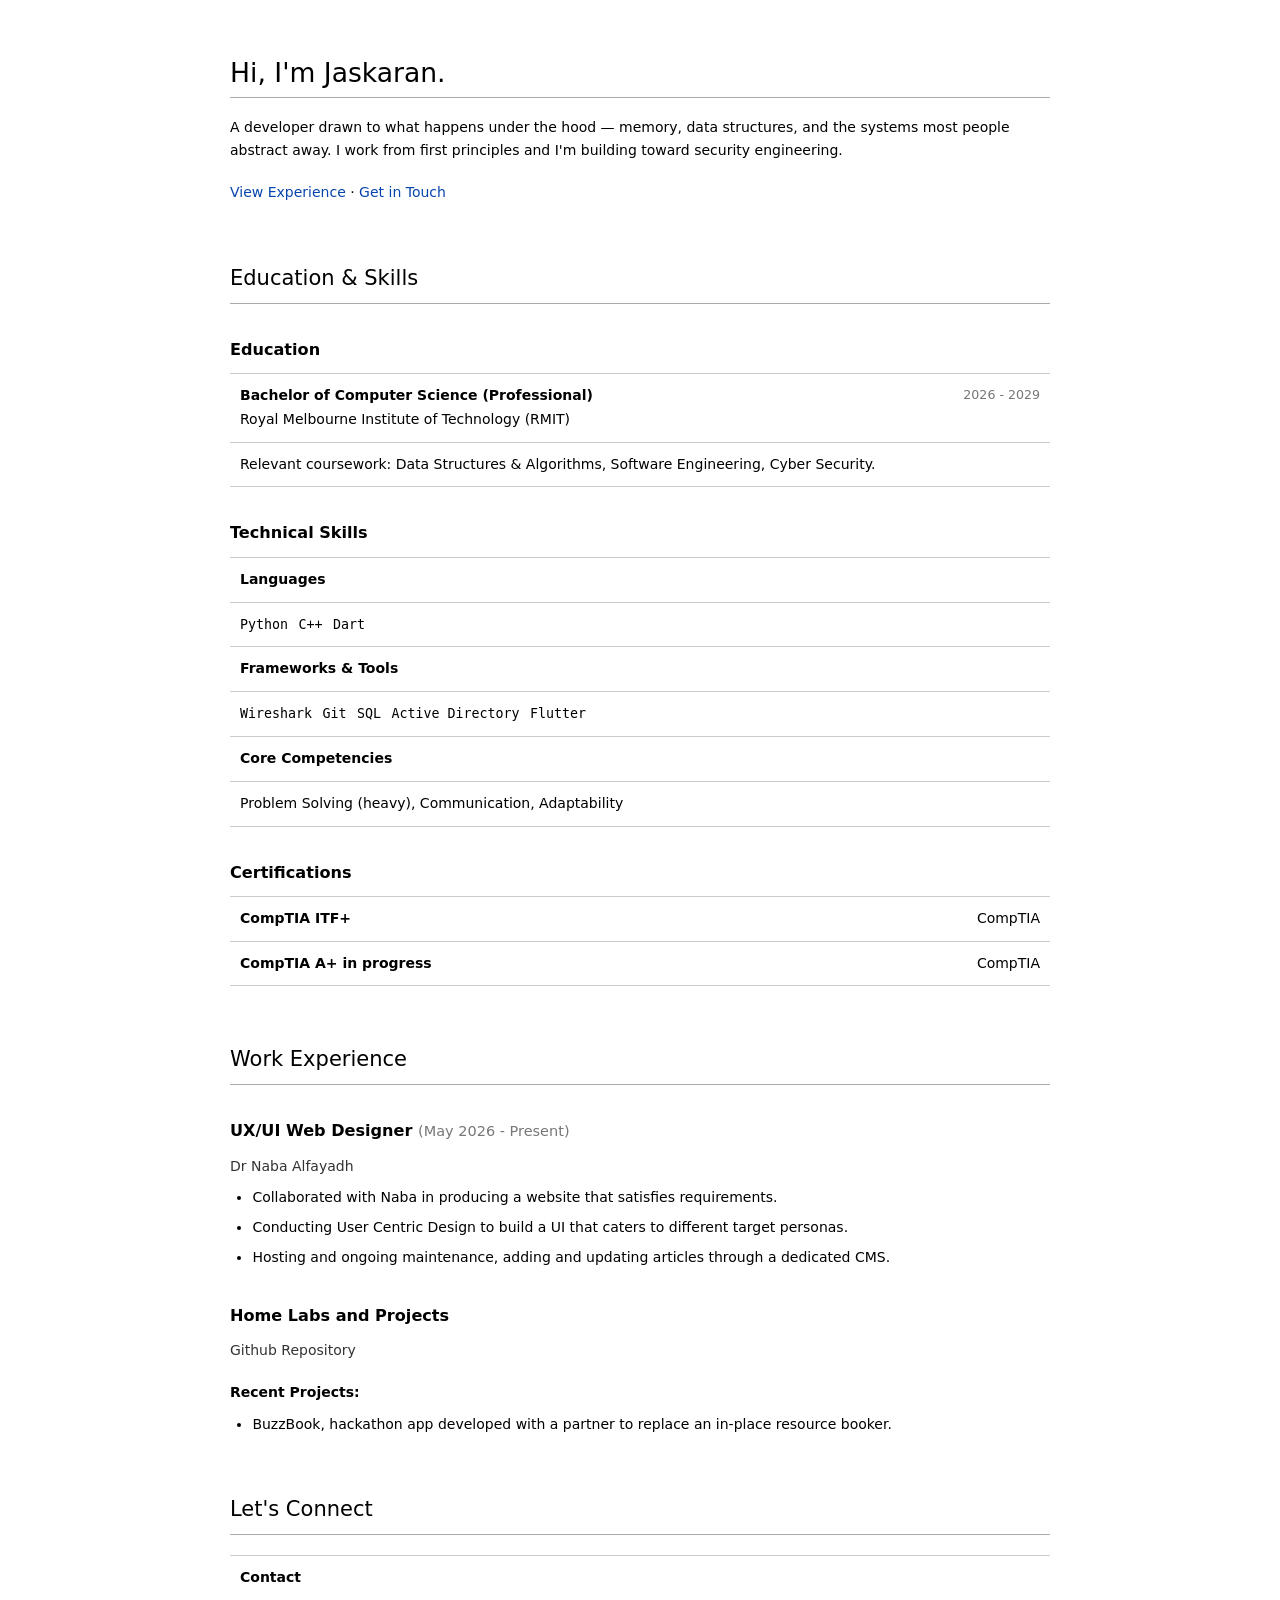
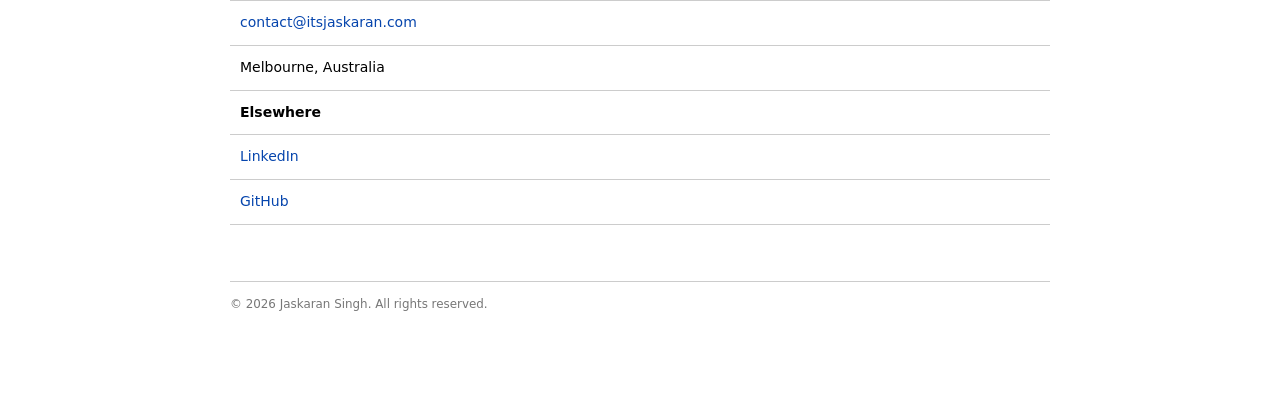
<file: index.html>
<!DOCTYPE html>
<html lang="en">
<head>
  <meta charset="UTF-8" />
  <meta name="viewport" content="width=device-width, initial-scale=1.0" />
  <title>Jaskaran Singh — Resume</title>
  <meta name="description" content="Personal resume website of Jaskaran Singh" />
  <link rel="stylesheet" href="styles.css" />
</head>
<body>
<div class="page">

  <!-- ===== Landing / About Me ===== -->
  <section id="top">
    <h1>Hi, I'm Jaskaran.</h1>

    <p>
      A developer drawn to what happens under the hood — memory, data structures, and the systems most people abstract away. I work from first principles and I'm building toward security engineering.
    </p>

    <p class="links">
      <a href="#experience">View Experience</a> · <a href="#contact">Get in Touch</a>
    </p>
  </section>

  <!-- ===== Education & Skills ===== -->
  <section id="skills">
    <h2>Education &amp; Skills</h2>

    <h3>Education</h3>
    <table class="dsc">
      <tr>
        <td>
          <b>Bachelor of Computer Science (Professional)</b><br />
          Royal Melbourne Institute of Technology (RMIT)
        </td>
        <td class="mark">2026 - 2029</td>
      </tr>
      <tr>
        <td colspan="2">Relevant coursework: Data Structures &amp; Algorithms, Software Engineering, Cyber Security.</td>
      </tr>
    </table>

    <h3>Technical Skills</h3>
    <table class="dsc">
      <tr class="dsc-hitem"><td colspan="2">Languages</td></tr>
      <tr><td colspan="2"><code>Python</code> <code>C++</code> <code>Dart</code></td></tr>
      <tr class="dsc-hitem"><td colspan="2">Frameworks &amp; Tools</td></tr>
      <tr><td colspan="2"><code>Wireshark</code> <code>Git</code> <code>SQL</code> <code>Active Directory</code> <code>Flutter</code></td></tr>
      <tr class="dsc-hitem"><td colspan="2">Core Competencies</td></tr>
      <tr><td colspan="2">Problem Solving (heavy), Communication, Adaptability</td></tr>
    </table>

    <h3>Certifications</h3>
    <table class="dsc">
      <tr>
        <td><b>CompTIA ITF+</b></td>
        <td>CompTIA</td>
      </tr>
      <tr>
        <td>
          <b>CompTIA A+ in progress</b><br />
        </td>
        <td>CompTIA</td>
      </tr>
      <!--
      <tr>
        <td>
          <b>CompTIA Network+ COMING SOON!</b><br />
          <span class="mark">Issued Month Year · Credential ID XXXXXXXX</span>
        </td>
        <td>CompTIA</td>
      </tr>
      <tr>
        <td>
          <b>CompTIA Security+ COMING SOON!</b><br />
          <span class="mark">Issued Month Year · Credential ID XXXXXXXX</span>
        </td>
        <td>CompTIA</td>
      </tr>
      -->
    </table>
  </section>

  <!-- ===== Work Experience ===== -->
  <section id="experience">
    <h2>Work Experience</h2>

    <h3>UX/UI Web Designer <span class="mark">(May 2026 - Present)</span></h3>
    <p class="sub">Dr Naba Alfayadh</p>
    <ul>
      <li>Collaborated with Naba in producing a website that satisfies requirements.</li>
      <li>Conducting User Centric Design to build a UI that caters to different target personas.</li>
      <li>Hosting and ongoing maintenance, adding and updating articles through a dedicated CMS.</li>
    </ul>

    <h3>Home Labs and Projects</h3>
    <p class="sub">Github Repository</p>
    <h4>Recent Projects:</h4>
    <ul>
      <li>BuzzBook, hackathon app developed with a partner to replace an in-place resource booker.</li>
    </ul>
  </section>

  <!-- ===== Footer / Contact ===== -->
  <footer id="contact">
    <h2>Let's Connect</h2>

    <table class="dsc">
      <tr class="dsc-hitem"><td colspan="2">Contact</td></tr>
      <tr><td colspan="2"><a href="mailto:contact@itsjaskaran.com">contact@itsjaskaran.com</a></td></tr>
      <tr><td colspan="2">Melbourne, Australia</td></tr>
      <tr class="dsc-hitem"><td colspan="2">Elsewhere</td></tr>
      <tr><td colspan="2"><a href="https://www.linkedin.com/in/jaskaran-singh-013088393/" target="_blank" rel="noopener noreferrer">LinkedIn</a></td></tr>
      <tr><td colspan="2"><a href="https://github.com/Banana912" target="_blank" rel="noopener noreferrer">GitHub</a></td></tr>
    </table>

    <p class="footnote">&copy; <span id="year"></span> Jaskaran Singh. All rights reserved.</p>
  </footer>

</div>
<script>document.getElementById('year').textContent = new Date().getFullYear();</script>
</body>
</html>
</file>
<file: styles.css>
body {
  margin: 0;
  background: #fff;
  color: #000;
  font-family: "DejaVu Sans", "Bitstream Vera Sans", Verdana, Arial, sans-serif;
  font-size: 14px;
  line-height: 1.7;
}
 
.page {
  max-width: 820px;
  margin: 0 auto;
  padding: 56px 24px 72px;
}
 
a { color: #0645ad; text-decoration: none; }
a:visited { color: #0b0080; }
a:hover { text-decoration: underline; }
 
h1, h2, h3, h4 { color: #000; font-weight: normal; margin: 0; }
 
h1 {
  font-size: 1.9em;
  line-height: 1.3;
  padding-bottom: 6px;
  margin-bottom: 18px;
  border-bottom: 1px solid #aaa;
}
 
h2 {
  font-size: 1.5em;
  padding-bottom: 6px;
  margin: 56px 0 20px;
  border-bottom: 1px solid #aaa;
}
 
h3 {
  font-size: 1.15em;
  font-weight: bold;
  margin: 32px 0 10px;
}
 
h4 {
  font-size: 1em;
  font-weight: bold;
  margin: 18px 0 6px;
}
 
p { margin: 10px 0; }
 
ul { margin: 8px 0 14px; padding-left: 1.6em; }
li { margin: 6px 0; }
 
code {
  font-family: "DejaVu Sans Mono", Consolas, Menlo, monospace;
  font-size: 0.95em;
  margin-right: 6px;
}
 
.links { margin-top: 18px; }
 
.sub { margin: 0 0 8px; color: #333; }
 
/* grey annotation, like "(since C++11)" */
.mark {
  color: #777;
  font-size: 0.9em;
  font-weight: normal;
  white-space: nowrap;
}
 
/* description tables */
table.dsc {
  width: 100%;
  border-collapse: collapse;
  margin: 10px 0 18px;
}
table.dsc td {
  border-top: 1px solid #ccc;
  border-bottom: 1px solid #ccc;
  padding: 10px 10px;
  vertical-align: top;
}
table.dsc td.mark,
table.dsc td:last-child:not([colspan]) { text-align: right; }
 
.dsc-hitem td {
  font-weight: bold;
  padding-top: 16px;
}
 
.footnote {
  margin-top: 56px;
  padding-top: 12px;
  border-top: 1px solid #ccc;
  color: #777;
  font-size: 0.85em;
}
 
@media (max-width: 560px) {
  body { font-size: 13.5px; }
  h1 { font-size: 1.6em; }
}
 
table.dsc span.mark { white-space: normal; }
</file>
